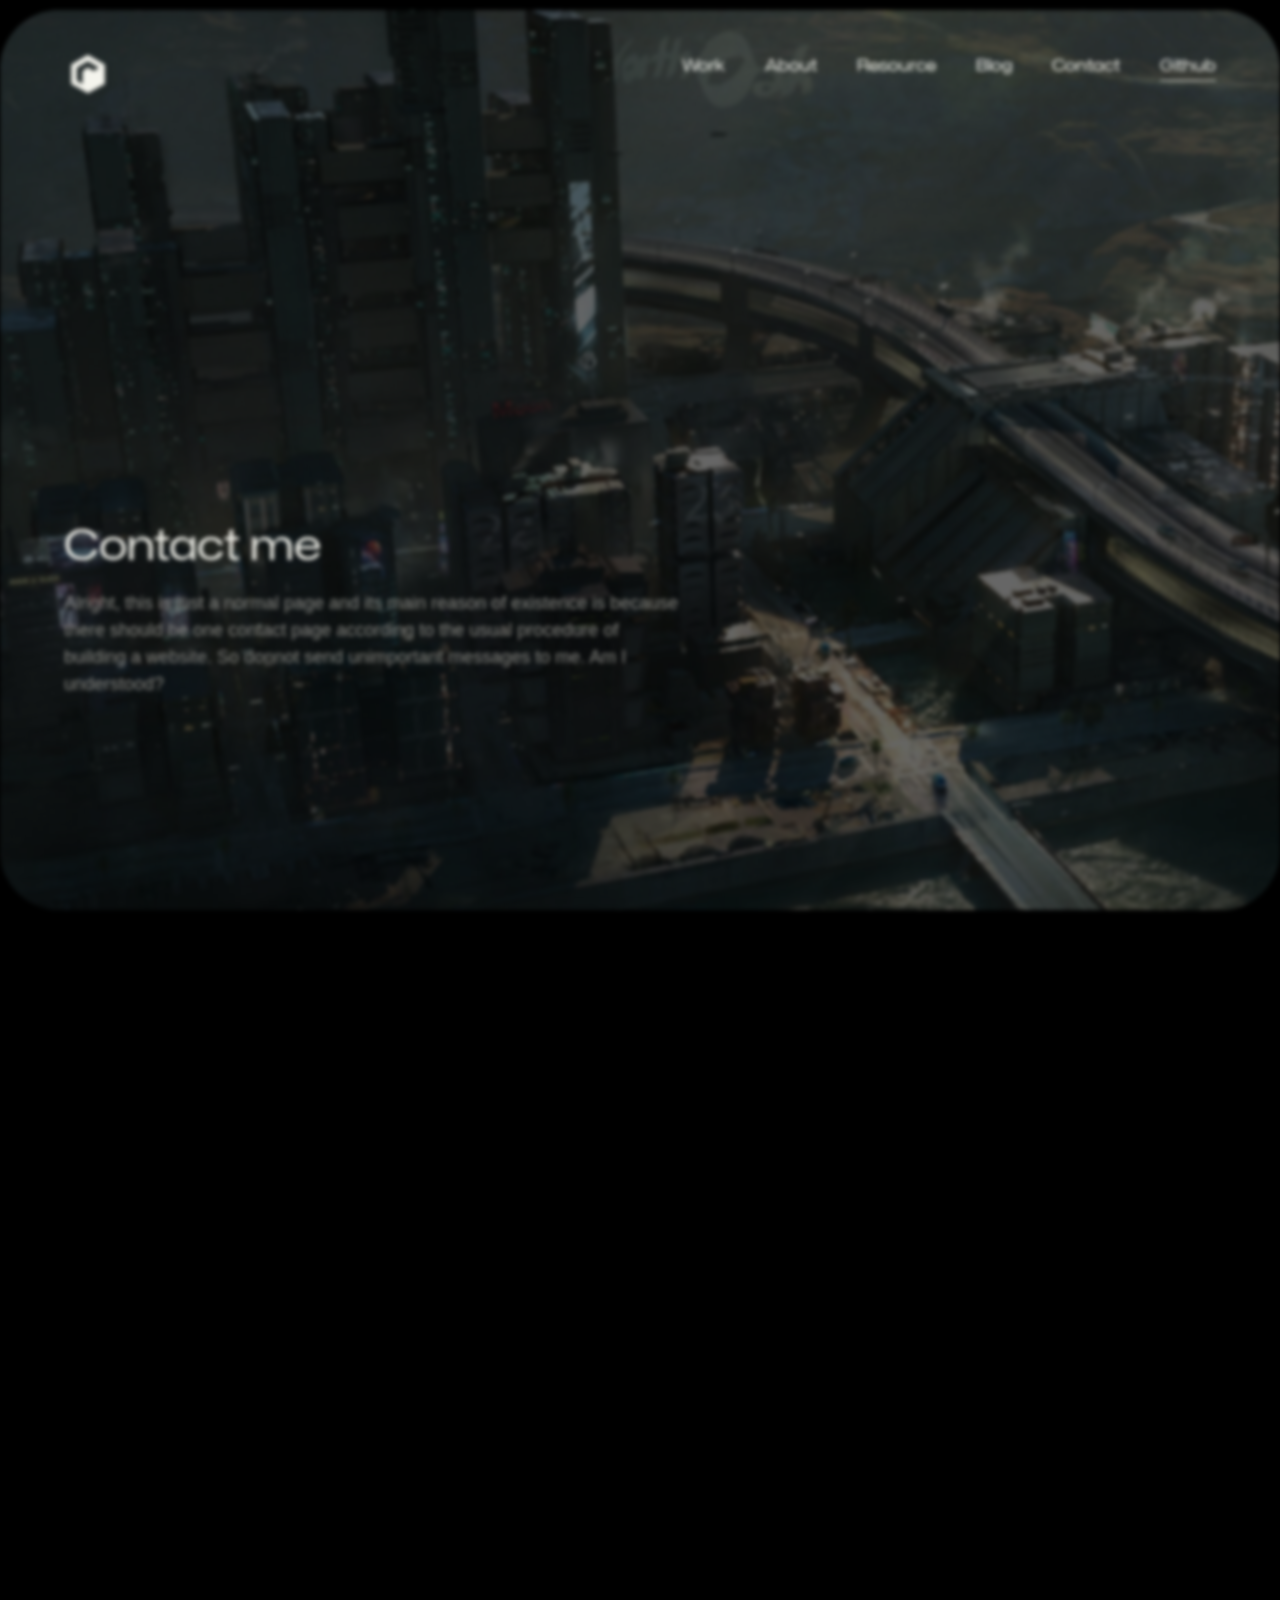
<file: contact.html>
<!DOCTYPE html>
<html lang="en" version="2">

<head>
    <meta http-equiv="Content-Type" content="text/html; charset=UTF-8">
    <title>RazioreG - Contact</title>
    <link rel="canonical" href="">
    <meta name="description" content="">
    <meta name="robots" content="index, follow">
    <meta property="og:title" content="">
    <meta property="og:type" content="A type.">
    <meta property="og:image" content="">
    <meta property="og:url" content="">
    <link rel="icon" href="./img/favicon.svg">
    <meta name="twitter:image" content="">
    <meta name="twitter:title" content="">
    <meta name="twitter:description" content="">
    <meta name="viewport" content="width=device-width">
    <link rel="icon" href="./img/favicon.svg" sizes="any">
    <link rel="icon" href="./img/favicon.svg" type="image/svg+xml">
    <link rel="apple-touch-icon" href="./img/favicon.svg">
    <link rel="manifest" href="">
    <meta name="generator" content="">
    <link rel="sitemap" href="">
    <script src="./assets/main.js" defer=""></script>
    <script defer="" data-domain="rota.agency" src="./assets/script.js"></script>
    <script async="" defer="" src="./assets/prismic.js"></script>
    <link rel="stylesheet" href="./assets/about_slug.css">
    <link rel="stylesheet" href="./assets/about_page.css">
    <style>
        .block__hero[data-astro-cid-gzbz5htt] {
            height: 100vh;
            margin: 0;
            padding: 0
        }
        
        .block__hero[data-astro-cid-gzbz5htt] h1[data-astro-cid-gzbz5htt] {
            max-width: 90%;
            color: var(--secondary);
            transform: translateY(20px);
            opacity: 0;
            transition: 1s all var(--cubic);
            font-size: clamp(var(--h2-mobile), 3.5vw, var(--h2))
        }
        
        .block__hero[data-astro-cid-gzbz5htt] h1[data-astro-cid-gzbz5htt] span[data-astro-cid-gzbz5htt] {
            display: inline-block;
            position: relative
        }
        
        .block__hero[data-astro-cid-gzbz5htt] .container[data-astro-cid-gzbz5htt] {
            z-index: 2
        }
        
        .block__hero[data-astro-cid-gzbz5htt] p[data-astro-cid-gzbz5htt] {
            font-size: 20px;
            opacity: 0
        }
        
        .block__hero[data-astro-cid-gzbz5htt] .button[data-astro-cid-gzbz5htt] {
            opacity: 0
        }
        
        .block__hero[data-astro-cid-gzbz5htt] .row[data-astro-cid-gzbz5htt],
        .block__hero[data-astro-cid-gzbz5htt] .container[data-astro-cid-gzbz5htt] {
            height: inherit;
            position: relative;
            top: -50px
        }
        
        .block__hero[data-astro-cid-gzbz5htt].in-view h1[data-astro-cid-gzbz5htt] {
            opacity: 1;
            transform: translateY(0)
        }
        
        .block__hero[data-astro-cid-gzbz5htt].in-view p[data-astro-cid-gzbz5htt] {
            animation: fadeInUp 1s var(--cubic);
            animation-fill-mode: both;
            animation-delay: .2s
        }
        
        .block__hero[data-astro-cid-gzbz5htt].in-view .button[data-astro-cid-gzbz5htt] {
            animation: fadeInUp 1s var(--cubic);
            animation-fill-mode: both;
            animation-delay: .5s
        }
        
        .block__image-text[data-astro-cid-mknrx3il] {
            overflow: hidden;
            z-index: 2
        }
        
        .block__image-text__image[data-astro-cid-mknrx3il] {
            height: 400px;
            border-radius: 20px;
            overflow: hidden
        }
        
        .block__image-text__image[data-astro-cid-mknrx3il] img[data-astro-cid-mknrx3il] {
            display: block;
            width: 100%;
            height: 100%;
            object-fit: cover;
            border-radius: 20px
        }
        
        .block__text[data-astro-cid-gcbjv2bl] {
            overflow: hidden;
            background: var(--primary)
        }
        
        .block__posts[data-astro-cid-bm5r645g] {
            overflow: hidden;
            background: var(--secondary);
            z-index: 1
        }
        
        .block__posts__grid[data-astro-cid-bm5r645g] {
            display: grid;
            grid-gap: 40px;
            @media only screen and (min-width: 768px) {
                grid-template-columns: repeat(2, 1fr)
            }
            @media only screen and (min-width: 1200px) {
                grid-template-columns: repeat(3, 1fr)
            }
        }
        
        .block__posts[data-astro-cid-bm5r645g] h1[data-astro-cid-bm5r645g],
        .block__posts[data-astro-cid-bm5r645g] h2[data-astro-cid-bm5r645g],
        .block__posts[data-astro-cid-bm5r645g] h3[data-astro-cid-bm5r645g],
        .block__posts[data-astro-cid-bm5r645g] p[data-astro-cid-bm5r645g],
        .block__posts[data-astro-cid-bm5r645g] a[data-astro-cid-bm5r645g] {
            color: var(--primary);
            text-decoration: none
        }
        
        .blog-post__image[data-astro-cid-bm5r645g] {
            aspect-ratio: 16 / 9;
            border-radius: 20px;
            overflow: hidden;
            margin-bottom: 20px;
            border: 2px solid var(--primary)
        }
        
        .blog-post__image[data-astro-cid-bm5r645g] img[data-astro-cid-bm5r645g] {
            object-fit: cover;
            width: 100%;
            height: 100%
        }
        
        .blog-post__content[data-astro-cid-bm5r645g] p[data-astro-cid-bm5r645g] {
            color: var(--text-color);
            margin: 0 0 10px
        }
        
        .blog-post__content[data-astro-cid-bm5r645g] h3[data-astro-cid-bm5r645g] {
            margin: 0 0 10px
        }
    </style>
    <script type="module">typeof window
        < "u"&&window.addEventListener( "scroll",()=>{const e=document.getElementById("header");window.scrollY>100?e.classList.add("sticky"):e.classList.remove("sticky")});
    </script>
</head>

<body class="contact" x-data="{ isActive: false }" :class="{ &#39;body-active&#39;: isActive }"> <iframe src="./assets/iframe.html" style="display: none !important;"></iframe>
    <header id="header" role="banner" class="header header--dark" x-data="{ isActive: false }" data-astro-cid-3ef6ksr2="">
        <div class="container" data-astro-cid-3ef6ksr2="">
            <div class="row row--justified row--middle" data-astro-cid-3ef6ksr2="">
                <div class="column column-m-12" data-astro-cid-3ef6ksr2="">
                    <div class="row row--justified row--middle" data-astro-cid-3ef6ksr2="">
                        <a href="./" class="logo" data-astro-cid-3ef6ksr2=""> <svg width="85" height="28" viewBox="0 0 85 28" fill="none" xmlns="http://www.w3.org/2000/svg" data-astro-cid-3ef6ksr2=""> <path fill-rule="evenodd" clip-rule="evenodd" d="M23.8588 4.80005L40.8 14.4V33.8824L23.8588 43.2001L7.20001 33.8824V14.4L23.8588 4.80005ZM12.847 17.7883L23.8587 11.2942L34.8705 17.7883L29.7882 20.8942L23.8587 17.2236L18.494 20.8942V33.8825L12.847 30.4942V17.7883Z" fill="currentColor" class="stroke" data-astro-cid-3ef6ksr2="" /> </svg>                            </a>
                        <nav :class="{ &#39;mobile-menu-active&#39;: isActive }" data-astro-cid-3ef6ksr2="">
                            <ul data-astro-cid-3ef6ksr2="">
                                <li data-astro-cid-3ef6ksr2=""> <a href="./index.html#work" data-astro-cid-3ef6ksr2="">Work</a> </li>
                                <li data-astro-cid-3ef6ksr2=""> <a href="./about.html" data-astro-cid-3ef6ksr2="">About</a> </li>
                                <li data-astro-cid-3ef6ksr2=""> <a href="./resource.html" data-astro-cid-3ef6ksr2="">Resource</a> </li>
                                <li data-astro-cid-3ef6ksr2=""> <a href="./blog.html" data-astro-cid-3ef6ksr2="">Blog</a> </li>
                                <li data-astro-cid-3ef6ksr2=""> <a href="./contact.html" data-astro-cid-3ef6ksr2="">Contact</a> </li>
                                <li data-astro-cid-3ef6ksr2=""> <a href="https://github.com/razioreg" target="_blank" data-astro-cid-3ef6ksr2="">Github</a> </li>
                            </ul>
                        </nav> <button aria-label="Menu Toggle" class="menu-toggle" :class="{ &#39;active&#39;: isActive }" @click="isActive = !isActive; document.body.classList.toggle(&#39;mobile-menu-active&#39;, isActive)" data-astro-cid-3ef6ksr2=""> <svg aria-hidden="true" fill="none" viewBox="0 0 24 10" data-astro-cid-3ef6ksr2=""> <path d="M0,1 H24" pathLength="1" stroke-dasharray="1 0.5" stroke-width="2" data-astro-cid-3ef6ksr2=""></path> <path d="M0,9 H24" pathLength="1" stroke-dasharray="1 0.5" stroke-width="2" data-astro-cid-3ef6ksr2=""></path> </svg> </button>                        </div>
                </div>
            </div>
        </div>
    </header>
    <main>
        <div style="z-index: 1; position: relative;">
            <section class="block block__hero block__hero--background in-view" data-cursor="-inverse" style="background-image: url(&#39;./img/page-37.jpg&#39;); background-repeat: no-repeat; background-position: center center; background-size: cover;" data-astro-cid-gzbz5htt="">
                <div class="container" data-astro-cid-gzbz5htt="">
                    <div class="row row--bottom" data-astro-cid-gzbz5htt="">
                        <div class="column column-m-12 column-t-7" data-astro-cid-gzbz5htt="">
                            <div class="block__hero__content" data-astro-cid-gzbz5htt="">
                                <div class="oh" data-astro-cid-gzbz5htt="">
                                    <h1 data-astro-cid-gzbz5htt=""><span style="transition-delay: 0s">Contact</span> <span style="transition-delay: 0.05s">me</span></h1>
                                </div>
                                <div data-astro-cid-gzbz5htt="">
                                    <p>Alright, this is just a normal page and its main reason of existence is because there should be one contact page according to the usual procedure of building a website. So donnot send unimportant messages to me. Am
                                        I understood?</p>
                                </div> <a href="https://github.com/razioreg" class="button" data-astro-cid-gzbz5htt="">&nbsp;&nbsp;Github&nbsp;&nbsp;<span data-astro-cid-gzbz5htt=""></span></a> <a href="mailto:enzoraziore@outlook.com" class="button button--simple"
                                    data-astro-cid-gzbz5htt="">Email me</a> </div>
                        </div>
                    </div>
                </div>
                <div class="overlay" data-astro-cid-gzbz5htt=""></div>
            </section>
        </div>
    </main>
    <footer class="footer" role="contentinfo" data-astro-cid-sz7xmlte="">
        <span class="footer__scroll" data-astro-cid-sz7xmlte="">Per Favore</span
  >
  <div class="footer__top" data-astro-cid-sz7xmlte="">
    <div class="footer__top__left" data-astro-cid-sz7xmlte="">
      <img src="./img/eye.svg" alt="" data-astro-cid-sz7xmlte="" />
      <h2 data-astro-cid-sz7xmlte="">
        <span style="transition-delay: 0s">Like</span>
        <span style="transition-delay: 0.05s">what</span>
        <span style="transition-delay: 0.1s">you</span>
        <span style="transition-delay: 0.15000000000000002s">see?</span>
        </h2>
        <p data-astro-cid-sz7xmlte="">
            If you've made it down this far, why not send me an email? If you wish to see something interesting, I’d love to hear from you.
        </p>
        <a class="button" href="./contact.html" data-astro-cid-sz7xmlte="">&nbsp;&nbsp;Contact&nbsp;&nbsp;<span data-astro-cid-sz7xmlte=""></span
      ></a>
        </div>
        <div class="footer__top__right" data-astro-cid-sz7xmlte="">
            <img src="./img/news.svg" alt="" data-astro-cid-sz7xmlte="" />
            <h2 data-astro-cid-sz7xmlte="">
                <span style="transition-delay: 0s">Keep</span>
                <span style="transition-delay: 0.05s">in</span>
                <span style="transition-delay: 0.1s">touch</span>
                <span style="transition-delay: 0.15000000000000002s">!</span>
            </h2>
            <form data-astro-cid-sz7xmlte="" method="get" action="mailto:enzoraziore@outlook.com" enctype="text/plain">
                <input name="subject" type="hidden" value="Subscription For RazioreG" />
                <input type="hidden" name="form-name" value="index footer form" />
                <input name="body" type="text" placeholder="Your Idea..." data-astro-cid-sz7xmlte="" />
                <button class="button" type="submit" data-astro-cid-sz7xmlte="">
                &nbsp;&nbsp;Subscribe&nbsp;&nbsp;<span data-astro-cid-sz7xmlte=""></span>
</button>
            </form>
        </div>
        </div>
        <div class="footer__bottom" data-astro-cid-sz7xmlte="">
            <div class="container" data-astro-cid-sz7xmlte="">
                <div class="row" data-astro-cid-sz7xmlte="">
                    <div class="column column-m-12" data-astro-cid-sz7xmlte="">
                        <div class="row row--justified" data-astro-cid-sz7xmlte="">
                            <div class="footer__bottom__legal" data-astro-cid-sz7xmlte="">
                                <p data-astro-cid-sz7xmlte="">
                                    ©RazioreG 2024. All Rights Reserved.<br data-astro-cid-sz7xmlte="" />RazioreG is relative with
                                    <a href="https://raziore.netlify.app/" data-astro-cid-sz7xmlte="">Raziore</a
        >
        .&nbsp;Inspired by Rōta. Made with ❤️<a href="https://icp.gov.moe/?keyword=20242418" target="_blank">MoeICP No.20242418</a>
                                </p>
                            </div>
                            <!-- <div class="footer__bottom__social">
                        <a href="https://twitter.com" target="_blank" rel="noopener noreferrer">Twitter</a>
                                    <a href="https://facebook.com" target="_blank" rel="noopener noreferrer">Facebook</a>
                                    <a href="https://instagram.com" target="_blank" rel="noopener noreferrer">Instagram</a>
                            </div> -->
                        </div>
                    </div>
                </div>
            </div>
        </div>
    </footer>
    <script src="./contact_files/site.js.下载" type="module" defer=""></script>
</body>

</html>
</file>
<file: assets/about_slug.css>
*:focus {
  outline: 2px solid var(--primary);
}
.accessibility {
  position: relative;
  z-index: 99999999;
  #accessibilityBtn {
    position: fixed;
    width: 60px;
    height: 60px;
    background: var(--primary);
    border: none;
    border-radius: 100px;
    padding: 10px;
    bottom: 30px;
    left: 30px;
    transition: 0.3s var(--cubic);
    &:hover {
      transform: scale(1.1);
    }
    svg {
      width: 24px;
      height: auto;
      path {
        fill: var(--lightest);
      }
    }
  }
}
.accessibility-modal {
  position: fixed;
  left: 30px;
  top: 30px;
  padding: 30px;
  height: calc(100vh - 60px);
  background: var(--lightest);
  box-shadow: 0 0 10px rgba(var(--darkest), 0.2);
  border-radius: 12px;
  max-width: 600px;
  width: 100%;
  #closeBtn {
    position: absolute;
    top: 30px;
    right: 30px;
    background: none;
    width: 40px;
    height: 40px;
    border: none;
    svg {
      width: 30px;
      height: auto;
    }
  }
  .option {
    display: flex;
    width: 100%;
    align-items: flex-start;
    justify-content: space-between;
    border-bottom: 1px solid #ccc;
    padding: 20px 0;
    margin-bottom: 20px;
    &:last-child {
      margin-bottom: 0;
      border-bottom: none;
    }
  }
  .toggle {
    position: relative;
    display: inline-block;
    width: 60px;
    height: 34px;
    margin-right: 20px;
  }
  .toggle input:checked + label .slider {
    background-color: var(--primary);
  }
  input[type="checkbox"]:focus + label {
    outline: 2px solid #000;
  }
  .toggle input:checked + label span {
    color: var(--lightest);
  }
  .toggle label {
    cursor: pointer;
    position: absolute;
    width: 60px;
    height: 30px;
    border-radius: 100px;
    background-color: #ccc;
    border: 1px solid #aaa;
    transition: background-color 0.3s;
    display: flex;
    align-items: center;
  }
  .toggle label .slider {
    position: absolute;
    top: 0;
    left: 0;
    width: 70%;
    height: 100%;
    background-color: #fff;
    border-radius: 34px;
    transition: transform 0.3s;
    display: flex;
    align-items: center;
    justify-content: center;
  }
  .toggle input:checked + label .slider {
    transform: translate(43%);
  }
  .description {
    flex-grow: 1;
    padding-left: 10px;
  }
  .description h2 {
    margin: 0;
  }
  .description p {
    margin: 0.5rem 0 0;
  }
}
.skip-to-content {
  position: absolute;
  top: -80px;
  left: 10px;
  background: #000;
  color: #fff;
  padding: 10px 15px;
  z-index: 99999;
  transition: top 0.2s;
}
.skip-to-content:focus {
  top: 10px;
}
.back-to-top {
  position: fixed;
  bottom: 20px;
  right: 20px;
  width: 40px;
  height: 40px;
  display: none;
  padding: 10px;
  background-color: #007bff;
  color: #fff;
  border: none;
  border-radius: 5px;
  cursor: pointer;
}
.focus-overlay {
  position: fixed;
  inset: 0;
  width: 100%;
  height: 100%;
  z-index: 99999;
  display: none;
  pointer-events: none;
  .adhd-focus & {
    display: block;
  }
  &:before,
  &:after {
    content: "";
    display: block;
    position: fixed;
    left: 0;
    width: 100%;
    background: rgba(var(--darkest), 0.5);
    z-index: 99999;
  }
  &:before {
    top: 0;
    height: var(--beforeHeight, 50%);
  }
  &:after {
    bottom: 0;
    height: var(--afterHeight, 50%);
  }
  .focus-bar {
    position: fixed;
    left: 0;
    width: 100%;
    height: 100px;
    background: transparent;
    z-index: 100000;
    pointer-events: none;
  }
}
.skip-link {
  position: absolute;
  left: -999px;
  background: #000;
  color: #fff;
  padding: 8px;
  z-index: 99999;
  &:focus {
    left: 10px;
    top: 10px;
  }
}
.visually-hidden {
  position: absolute;
  width: 1px;
  height: 1px;
  margin: -1px;
  padding: 0;
  overflow: hidden;
  clip: rect(0, 0, 0, 0);
  border: 0;
}
.animated {
  animation-duration: 1s;
  animation-fill-mode: both;
  animation-timing-function: cubic-bezier(0.645, 0.045, 0.355, 1);
  visibility: visible;
}
.delay {
  animation-delay: 0.5s;
}
@keyframes ham-top {
  50% {
    transform: translate3d(0, 8px, 0) rotate(0);
  }
  to {
    transform: translate3d(0, 8px, 0) rotate(45deg);
  }
}
@keyframes ham-middle {
  50% {
    transform: translate3d(-11px, 0, 0);
  }
  to {
    transform: translateZ(0) rotate(-45deg);
  }
}
@keyframes ham-bottom {
  30% {
    transform: translate(15px, 5px) scaleX(50);
  }
  to {
    opacity: 0;
  }
}
@keyframes fadeIn {
  0% {
    opacity: 0;
  }
  to {
    opacity: 1;
  }
}
.fadeIn {
  animation-name: fadeIn;
}
@keyframes fadeInDown {
  0% {
    opacity: 0;
    transform: translate3d(0, -5%, 0);
  }
  to {
    opacity: 1;
    transform: none;
  }
}
.fadeInDown {
  animation-name: fadeInDown;
}
@keyframes fadeInLeft {
  0% {
    opacity: 0;
    transform: translate3d(-5%, 0, 0);
  }
  to {
    opacity: 1;
    transform: none;
  }
}
.fadeInLeft {
  animation-name: fadeInLeft;
}
@keyframes fadeInRight {
  0% {
    opacity: 0;
    transform: translate3d(5%, 0, 0);
  }
  to {
    opacity: 1;
    transform: none;
  }
}
.fadeInRight {
  animation-name: fadeInRight;
}
@keyframes fadeInUp {
  0% {
    opacity: 0;
    transform: translate3d(0, 5%, 0);
  }
  to {
    opacity: 1;
    transform: none;
  }
}
.fadeInUp {
  animation-name: fadeInUp;
}
@keyframes fadeOut {
  0% {
    opacity: 1;
    transform: scale(1);
  }
  to {
    opacity: 0;
    transform: scale(0.9);
  }
}
.fadeOut {
  animation-name: fadeOut;
}
@keyframes slideInDown {
  0% {
    transform: translateY(-100%);
    visibility: visible;
  }
  to {
    transform: translateY(0);
  }
}
.slideInDown {
  animation-name: slideInDown;
}
@keyframes slideInLeft {
  0% {
    transform: translate(-125%);
    visibility: visible;
  }
  to {
    transform: translate(0);
  }
}
.slideInLeft {
  animation-name: slideInLeft;
}
@keyframes slideInRight {
  0% {
    transform: translate(100%);
    visibility: visible;
  }
  to {
    transform: translate(0);
  }
}
.slideInRight {
  animation-name: slideInRight;
}
.slideInUp {
  animation-name: slideInUp;
}
@keyframes slideInUp {
  0% {
    transform: translateY(100%);
    visibility: visible;
  }
  to {
    transform: translateY(0);
  }
}
@keyframes slideOutDown {
  0% {
    transform: translateY(0);
    visibility: visible;
  }
  to {
    transform: translateY(-100%);
    visibility: hidden;
  }
}
.slideOutDown {
  animation-name: slideOutDown;
}
@keyframes slideOutLeft {
  0% {
    transform: translate(0);
    visibility: visible;
  }
  to {
    transform: translate(-100%);
    visibility: hidden;
  }
}
.slideOutLeft {
  animation-name: slideOutLeft;
}
@keyframes slideOutRight {
  0% {
    transform: translate(0);
    visibility: visible;
  }
  to {
    transform: translate(100%);
    visibility: hidden;
  }
}
.slideOutRight {
  animation-name: slideOutRight;
}
.slideOutUp {
  animation-name: slideOutUp;
}
@keyframes slideOutUp {
  0% {
    transform: translateY(0);
    visibility: visible;
  }
  to {
    transform: translateY(100%);
    visibility: hidden;
  }
}
.enter-start {
  animation: fadeIn 0.3s forwards;
}
.leave-end {
  animation: fadeOut 0.3s forwards;
}
.transition {
  transition-property: all;
}
.ease-out {
  transition-timing-function: ease-out;
}
.duration-300 {
  transition-duration: 0.3s;
}
.opacity-0 {
  opacity: 0;
}
.opacity-100 {
  opacity: 1;
}
.ease-in-out {
  animation-timing-function: cubic-bezier(0.645, 0.045, 0.355, 1);
}
.ease-in {
  animation-timing-function: cubic-bezier(0.55, 0.085, 0.68, 0.53);
}
.ease-out {
  animation-timing-function: cubic-bezier(0.645, 0.045, 0.355, 1);
}
.duration-100 {
  animation-duration: 0.1s;
}
.duration-200 {
  animation-duration: 0.2s;
}
.duration-300 {
  animation-duration: 0.3s;
}
.duration-400 {
  animation-duration: 0.4s;
}
.duration-500 {
  animation-duration: 0.5s;
}
.duration-600 {
  animation-duration: 0.6s;
}
.duration-700 {
  animation-duration: 0.7s;
}
.duration-800 {
  animation-duration: 0.8s;
}
.duration-900 {
  animation-duration: 0.9s;
}
.duration-1000 {
  animation-duration: 1s;
}
*,
*:before,
*:after {
  box-sizing: inherit;
}
[id] {
  scroll-margin-top: 2em;
}
html {
  display: block !important;
  box-sizing: border-box;
  font-size: 62.5%;
  font-smoothing: antialiased;
  -webkit-font-smoothing: antialiased;
  -moz-osx-font-smoothing: antialiased;
  text-rendering: optimizeLegibility;
  scroll-behavior: smooth;
}
body {
  line-height: var(--baseline);
  font-size: var(--global-font-size);
  color: var(--text-color);
  font-family: var(--global-font-family);
  font-weight: var(--global-weight-normal);
  overflow-x: clip;
}
body.mobile-menu-active {
  max-height: 100vh;
}
body.disable-animations * {
  animation-duration: 0.01ms !important;
  animation-iteration-count: 1 !important;
  transition-duration: 0.01ms !important;
  scroll-behavior: auto !important;
}
.offcanvas {
  width: 100%;
  height: calc(100vh - 50px);
  position: fixed;
  top: 50px;
  right: 0;
  display: flex;
  align-items: center;
  background: var(--light-grey);
  transition: all 0.6s 0s var(--cubic);
  z-index: 100;
}
.overlay {
  display: block;
  position: absolute;
  background: rgba(var(--darkest), 0.8);
  inset: 0;
  width: 100%;
  height: 100%;
  z-index: 1;
}
.embed {
  position: relative;
  padding-bottom: 56.25%;
  height: 0;
  overflow: hidden;
  max-width: 100%;
}
.embed iframe,
.embed object,
.embed video,
.embed embed {
  position: absolute;
  top: 0;
  left: 0;
  width: 100%;
  height: 100%;
}
.modal-overlay {
  position: fixed;
  inset: 0;
  background: #000c;
  display: flex;
  justify-content: center;
  align-items: center;
}
.modal-content {
  background: #fff;
  padding: 20px;
  max-width: 500px;
  max-height: 90vh;
  overflow-y: auto;
}
.no-scroll {
  overflow: hidden;
}
.hidden-until-loaded {
  display: none;
}
.post__content a {
  color: var(--primary);
}
.container {
  position: relative;
  width: 100%;
  max-width: 100%;
  margin: 0 auto;
}
.container--wide {
  max-width: calc(var(--global-width) * 1.2);
  margin: 0 auto;
}
.container--narrow {
  max-width: calc(var(--global-width) / 1.2);
  width: 100%;
  margin: 0 auto;
}
.container--thin {
  max-width: calc(var(--global-width) / 1.5);
  width: 100%;
  margin: 0 auto;
}
.container--blog {
  max-width: 820px;
  width: 90%;
  margin: 0 auto;
}
.flex {
  display: flex;
}
.grid {
  display: grid;
}
.row {
  position: relative;
  display: flex;
  margin: 0 auto;
  flex-wrap: wrap;
  @media only screen and (min-width: 768px) {
    flex-wrap: nowrap;
  }
}
.row--collapse > .column {
  padding-left: 0 !important;
  padding-right: 0 !important;
}
.row--nowrap {
  flex-wrap: nowrap;
}
.row--center {
  justify-content: center;
}
.row--justified {
  justify-content: space-between;
}
.row--spaced {
  justify-content: space-around;
}
.row--start {
  justify-content: flex-start;
}
.row--end {
  justify-content: flex-end;
}
.row--middle {
  align-items: center;
}
.row--bottom {
  align-items: flex-end;
}
.row--top {
  align-items: flex-start;
}
ul.row {
  list-style: none;
  padding: 0;
  margin: 0;
}
.column {
  margin: 0;
  min-width: 0;
  flex-grow: 0;
  flex-basis: auto;
  width: 100%;
  padding-left: calc(var(--global-padding));
  padding-right: calc(var(--global-padding));
}
.column-m-1 {
  max-width: 8.33%;
}
.column-m-2 {
  max-width: 16.66%;
}
.column-m-3 {
  max-width: 25%;
}
.column-m-4 {
  max-width: 33.33%;
}
.column-m-5 {
  max-width: 41.66%;
}
.column-m-6 {
  max-width: 50%;
}
.column-m-7 {
  max-width: 58.33%;
}
.column-m-8 {
  max-width: 66.66%;
}
.column-m-9 {
  max-width: 75%;
}
.column-m-10 {
  max-width: 83.33%;
}
.column-m-11 {
  max-width: 91.66%;
}
.column-m-12 {
  max-width: 100%;
}
@media screen and (min-width: 768px) {
  .column-t-1 {
    max-width: 8.33%;
  }
  .column-t-2 {
    max-width: 16.66%;
  }
  .column-t-3 {
    max-width: 25%;
  }
  .column-t-4 {
    max-width: 33.33%;
  }
  .column-t-5 {
    max-width: 41.66%;
  }
  .column-t-6 {
    max-width: 50%;
  }
  .column-t-7 {
    max-width: 58.33%;
  }
  .column-t-8 {
    max-width: 66.66%;
  }
  .column-t-9 {
    max-width: 75%;
  }
  .column-t-10 {
    max-width: 83.33%;
  }
  .column-t-11 {
    max-width: 91.66%;
  }
  .column-t-12 {
    max-width: 100%;
  }
}
@media screen and (min-width: 1200px) {
  .column-d-1 {
    max-width: 8.33%;
  }
  .column-d-2 {
    max-width: 16.66%;
  }
  .column-d-3 {
    max-width: 25%;
  }
  .column-d-4 {
    max-width: 33.33%;
  }
  .column-d-5 {
    max-width: 41.66%;
  }
  .column-d-6 {
    max-width: 50%;
  }
  .column-d-7 {
    max-width: 58.33%;
  }
  .column-d-8 {
    max-width: 66.66%;
  }
  .column-d-9 {
    max-width: 75%;
  }
  .column-d-10 {
    max-width: 83.33%;
  }
  .column-d-11 {
    max-width: 91.66%;
  }
  .column-d-12 {
    max-width: 100%;
  }
}
.column-m-order-1 {
  order: 1;
}
.column-m-order-2 {
  order: 2;
}
@media screen and (min-width: 768px) {
  .column-t-order-1 {
    order: 1;
  }
  .column-t-order-2 {
    order: 2;
  }
}
@media screen and (min-width: 1200px) {
  .column-d-order-1 {
    order: 1;
  }
  .column-d-order-2 {
    order: 2;
  }
} /*! normalize.css v8.0.0 | MIT License | github.com/necolas/normalize.css */
html {
  line-height: 1.15;
  -webkit-text-size-adjust: 100%;
}
body {
  margin: 0;
}
h1 {
  font-size: 2em;
  margin: 0.67em 0;
}
hr {
  box-sizing: content-box;
  height: 0;
  overflow: visible;
}
pre {
  font-family: monospace, monospace;
  font-size: 1em;
}
a {
  background-color: transparent;
}
abbr[title] {
  border-bottom: none;
  text-decoration: underline;
  text-decoration: underline dotted;
}
b,
strong {
  font-weight: bolder;
}
code,
kbd,
samp {
  font-family: monospace, monospace;
  font-size: 1em;
}
small {
  font-size: 80%;
}
sub,
sup {
  font-size: 75%;
  line-height: 0;
  position: relative;
  vertical-align: baseline;
}
sub {
  bottom: -0.25em;
}
sup {
  top: -0.5em;
}
img {
  border-style: none;
}
button,
input,
optgroup,
select,
textarea {
  font-family: inherit;
  font-size: 100%;
  line-height: 1.15;
  margin: 0;
}
button,
input {
  overflow: visible;
}
button,
select {
  text-transform: none;
}
button,
[type="button"],
[type="reset"],
[type="submit"] {
  -webkit-appearance: button;
}
button::-moz-focus-inner,
[type="button"]::-moz-focus-inner,
[type="reset"]::-moz-focus-inner,
[type="submit"]::-moz-focus-inner {
  border-style: none;
  padding: 0;
}
button:-moz-focusring,
[type="button"]:-moz-focusring,
[type="reset"]:-moz-focusring,
[type="submit"]:-moz-focusring {
  outline: 1px dotted ButtonText;
}
fieldset {
  padding: 0.35em 0.75em 0.625em;
}
legend {
  box-sizing: border-box;
  color: inherit;
  display: table;
  max-width: 100%;
  padding: 0;
  white-space: normal;
}
progress {
  vertical-align: baseline;
}
textarea {
  overflow: auto;
}
[type="checkbox"],
[type="radio"] {
  box-sizing: border-box;
  padding: 0;
}
[type="number"]::-webkit-inner-spin-button,
[type="number"]::-webkit-outer-spin-button {
  height: auto;
}
[type="search"] {
  -webkit-appearance: textfield;
  outline-offset: -2px;
}
[type="search"]::-webkit-search-decoration {
  -webkit-appearance: none;
}
::-webkit-file-upload-button {
  -webkit-appearance: button;
  font: inherit;
}
details {
  display: block;
}
summary {
  display: list-item;
}
template {
  display: none;
}
[hidden] {
  display: none;
}
h1,
h2,
h3,
h4,
h5,
h6 {
  font-family: var(--header-font-family) !important;
  line-height: var(--header-line-height);
  font-weight: var(--header-font-weight);
  margin-bottom: var(--margin-bottom);
  margin-top: 0;
  color: var(--secondary);
}
h5,
h6 {
  margin-bottom: 1rem;
}
h1 {
  font-size: clamp(var(--h1-mobile), 4vw, var(--h1));
}
h2 {
  font-size: clamp(var(--h2-mobile), 3.5vw, var(--h2));
}
.block h1 span,
.block h2 span {
  display: inline-block;
  opacity: 0;
  transform: translateY(20px);
  filter: blur(5px);
  transition: 1s var(--cubic);
}
.block.in-view h1 span,
.block.in-view h2 span {
  opacity: 1;
  transform: translateY(0);
  filter: blur(0);
}
h3 {
  font-size: clamp(var(--h3-mobile), 3vw, var(--h3));
}
h4 {
  font-size: clamp(var(--h4-mobile), 2.5vw, var(--h4));
}
h5 {
  font-size: clamp(var(--h5-mobile), 2vw, var());
}
h6 {
  font-size: clamp(var(--h6-mobile), 2vw, var(--h6));
}
p {
  font-family: var(--global-font-family);
  font-weight: var(--global-weight-normal);
  line-height: var(--baseline);
  margin-top: 0;
  font-size: var(--global-font-size);
  color: var(--text-color);
  margin-bottom: var(--margin-bottom);
}
strong {
  color: var(--darkest);
}
p.emphasis {
  color: var(--lightest);
}
a {
  line-height: inherit;
  color: var(--secondary);
  transition: 0.6s var(--cubic);
  &:hover {
    color: darken(var(--secondary), 10%);
  }
}
a.external {
  font-family: var(--header-font-family);
  text-decoration: none;
}
a.external:after {
  display: inline-block;
  content: url(../../images/external-link.svg);
  margin-left: 0.5rem;
}
.block-heading {
  font-family: var(--global-font-family);
  font-weight: 700;
  text-align: center;
  margin-bottom: 7.5rem;
}
blockquote {
  position: relative;
  margin: 0 0 4rem;
  padding: 1rem 4rem;
  border-left: 8px solid var(--primary);
  font-size: 2.8rem;
}
blockquote:before {
  position: absolute;
  top: -3rem;
  left: 1rem;
  content: "“";
  font-family: georgia, serif;
  font-weight: 700;
  color: #f5f5f5;
  font-size: 15rem;
  z-index: 0;
}
blockquote p {
  font-size: 2.4rem !important;
  font-weight: 700;
  color: var(--text-color);
  line-height: 3rem;
  position: relative;
  z-index: 1;
}
cite {
  display: block;
  font-size: var(--cite-font-size);
  color: var(--cite-color);
}
cite:before {
  content: var(--cite-pseudo-content);
}
abbr {
  border-bottom: var(--abbr-underline);
  color: var(--darkest);
  cursor: help;
}
strong {
  font-weight: 700;
}
figure {
  margin: 0;
}
hr {
  max-width: 100%;
  height: 0;
  margin: var(--global-margin);
  border-top: 0;
  border-right: 0;
  border-bottom: 1px solid var(--light-grey);
  border-left: 0;
}
.button {
  position: relative;
  display: inline-flex;
  margin-top: 20px;
  margin-bottom: var(--margin-bottom);
  margin-right: 20px;
  border: 1px solid var(--secondary);
  color: var(--lightest);
  line-height: 1.7;
  font-weight: 400;
  padding: var(--button-padding);
  border-radius: 100px;
  font-size: 16px;
  font-family: var(--header-font-family);
  transition: 0.6s var(--cubic);
  text-decoration: none;
  align-items: center;
  cursor: pointer;
  z-index: 1;
  overflow: hidden;
}
.button span {
  position: relative;
  width: 30px;
  height: 30px;
  display: flex;
  align-items: center;
  justify-content: center;
  margin-left: 10px;
}
.button span:before {
  content: "";
  display: block;
  width: 30px;
  height: 30px;
  position: absolute;
  top: 0;
  left: 0;
  background: var(--secondary);
  border-radius: 50%;
  transition: 0.3s var(--cubic);
  z-index: -1;
}
.button span:after {
  content: "";
  display: block;
  position: absolute;
  width: 5px;
  height: 8px;
  background: url(../img/arrow-dark.svg) no-repeat center center / 100%;
  z-index: 1;
}
.button:hover {
  color: var(--primary);
}
.button:hover span:before {
  top: 50%;
  left: 75%;
  transform: translate(-50%, -75%) scale(10);
  border-radius: 50%;
}
.button--dark {
  border: 1px solid var(--primary);
  color: var(--primary);
}
.button--dark:hover {
  color: var(--secondary);
}
.button--dark span:before {
  background: var(--primary);
}
.button--dark span:after {
  background: url(../img/arrow.svg) no-repeat center center / 100%;
}
.button:last-child {
  margin-right: 0;
}
.button--simple {
  background: transparent;
  color: var(--secondary);
  border: none;
  font-weight: 400;
  letter-spacing: 0.5px;
}
.button--simple:hover {
  color: var(--secondary);
}
.button--simple:before {
  display: none;
}
.button--simple:after {
  background: url(../img/arrow.svg) no-repeat center center / 100%;
}
.button--dark--simple {
  color: var(--primary);
}
button {
  background: transparent;
}
[type="color"],
[type="date"],
[type="datetime-local"],
[type="datetime"],
[type="email"],
[type="month"],
[type="number"],
[type="password"],
[type="search"],
[type="tel"],
[type="text"],
[type="time"],
[type="url"],
[type="week"],
select {
  height: var(--input-height);
  width: 100%;
  background: none;
  border: 1px solid var(--medium-grey);
  font-weight: 300;
  border-radius: 8px;
  padding: 1rem;
  margin-bottom: 20px;
}
[type="color"]:hover,
[type="date"]:hover,
[type="datetime-local"]:hover,
[type="datetime"]:hover,
[type="email"]:hover,
[type="month"]:hover,
[type="number"]:hover,
[type="password"]:hover,
[type="search"]:hover,
[type="tel"]:hover,
[type="text"]:hover,
[type="time"]:hover,
[type="url"]:hover,
[type="week"]:hover,
select:hover {
  border-color: darken(var(--input-border-color), 20%);
}
[type="color"]:focus,
[type="date"]:focus,
[type="datetime-local"]:focus,
[type="datetime"]:focus,
[type="email"]:focus,
[type="month"]:focus,
[type="number"]:focus,
[type="password"]:focus,
[type="search"]:focus,
[type="tel"]:focus,
[type="text"]:focus,
[type="time"]:focus,
[type="url"]:focus,
[type="week"]:focus,
select:focus {
  border-color: var(--input-focus-border-color);
  color: var(--input-focus-color);
  outline: none;
}
textarea {
  width: 100%;
  font-weight: 300;
  padding: 1rem;
  border: 1px solid var(--medium-grey);
}
form {
  max-width: 90%;
}
table {
  margin-bottom: 30px;
}
thead {
  background: var(--table-header-background);
}
thead tr th,
thead tr td {
  padding: var(--table-header-padding);
  font-weight: var(--table-header-weight);
  color: var(--lightest);
  text-align: left;
  font-weight: 400;
  font-family: var(--header-font-family);
}
tbody {
  background: var(--table-body-background);
}
tbody th,
tbody td {
  padding: var(--table-body-padding);
  font-weight: var(--table-body-weight);
  color: var(--text-color);
}
tfoot {
  background: var(--table-footer-background);
}
tfoot th,
tfoot td {
  padding: var(--table-footer-padding);
  font-weight: var(--table-footer-weight);
}
table:not(.no-stripe) tr {
  @if var(--table-striped) == even {
    &:nth-child(even) {
      border-bottom: 0;
      background-color: var(--table-striped-background);
    }
  } @else if var(--table-striped) == odd {
    &:nth-child(odd) {
      background-color: var(--table-striped-background);
    }
  }
}
ul,
ol,
dl {
  margin-bottom: var(--list-margin-bottom);
  list-style-position: var(--list-style-position);
  line-height: var(--list-lineheight);
}
li {
  margin-bottom: 5px;
  color: var(--text-color);
  font-weight: 400;
}
ul {
  margin-left: var(--list-side-margin);
  list-style-type: var(--list-style-type);
}
ol {
  position: relative;
  margin-left: var(--list-side-margin);
  counter-reset: counter;
  list-style: none;
}
ol li {
  counter-increment: counter;
  margin-bottom: 1rem;
}
ol li:before {
  position: absolute;
  left: 1rem;
  display: inline-block;
  content: counter(counter) ".";
  color: var(--primary);
  font-size: 16px;
  font-weight: 700;
}
ul ul,
ol ol {
  margin-left: var(--list-nested-side-margin);
  margin-bottom: 0;
}
dl {
  margin-bottom: var(--defnlist-margin-bottom);
}
dl dt {
  margin-bottom: var(--defnlist-term-margin-bottom);
  font-weight: var(--defnlist-term-weight);
}
@font-face {
  font-family: Mona Regular;
  src: url(MonaSansExpanded-Regular.woff2) format("woff2");
  font-weight: 400;
  font-style: normal;
  font-display: swap;
}
@font-face {
  font-family: Mona Extra Light;
  src: url(MonaSansExpanded-ExtraLight.woff2) format("woff2");
  font-weight: 400;
  font-style: normal;
  font-display: swap;
}
:root {
  --global-width: 95vw;
  --global-font-family: "HelveticaNeue-Light", "Helvetica Neue Light",
    "Helvetica Neue", Helvetica, Arial, "Lucida Grande", sans-serif;
  --global-font-size: 18px;
  --text-color: #888883;
  --global-margin: 3rem;
  --global-padding: 5vw;
  --global-left: 1rem;
  --global-weight-normal: 300;
  --global-weight-bold: 700;
  --image-path: "../../images/";
}
:root {
  --primary: #121212;
  --secondary: #f4f4ed;
  --light-grey: #f2f2f2;
  --medium-grey: #ccc;
  --dark-grey: #aeaeae;
  --dark: #4a4a4a;
  --darker: #2a2a2a;
  --darkest: #000000;
  --light: #eaeaea;
  --lighter: #f2f2f2;
  --lightest: #ffffff;
  --primary-contrast: #13387c;
  --secondary-contrast: #121826;
}
:root {
  --baseline: 1.5;
  --scale: 1.614;
  --h1: 56px;
  --h1-mobile: 32px;
  --h2: 42px;
  --h2-mobile: 24px;
  --h3: 24px;
  --h3-mobile: 20px;
  --h4: 20px;
  --h4-mobile: 18px;
  --h5: 20px;
  --h5-mobile: 16px;
  --h6: 1.2rem;
  --h6-mobile: 1.2rem;
  --header-font-family: "Mona Regular", "HelveticaNeue-Light",
    "Helvetica Neue Light", "Helvetica Neue", Helvetica, Arial, "Lucida Grande",
    sans-serif;
  --scroll-font-family: "Mona Extra Light", "HelveticaNeue-Light",
    "Helvetica Neue Light", "Helvetica Neue", Helvetica, Arial, "Lucida Grande",
    sans-serif;
  --header-line-height: 1.2;
  --header-bottom-margin: 30px;
  --header-font-weight: normal;
  --paragraph-line-height: 1.6;
  --margin-bottom: 2rem;
  --paragraph-margin-bottom: 1.2rem;
  --list-lineheight: var(--paragraph-line-height);
  --list-margin-bottom: var(--paragraph-margin-bottom);
  --list-style-type: disc;
  --list-style-position: outside;
  --list-side-margin: 1.25rem;
  --list-nested-side-margin: 1.25rem;
  --defnlist-margin-bottom: 1rem;
  --defnlist-term-weight: var(--global-weight-bold);
  --defnlist-term-margin-bottom: 0.3rem;
  --blockquote-color: var(--dark-grey);
  --blockquote-padding: 9px 20px 0 19px;
  --blockquote-border: 1px solid var(--medium-grey);
  --cite-font-size: 13px;
  --cite-color: var(--dark-grey);
  --cite-pseudo-content: "— ";
  --abbr-underline: 1px dotted var(--dark);
  --button-padding: 1rem 2rem;
}
:root {
  --block-padding-small: 40px 0;
  --block-padding: 80px 0;
  --block-margin-bottom-small: 40px;
  --block-margin-bottom: 80px;
}
:root {
  --input-height: 50px;
  --input-border-color: var(--light-grey);
  --input-focus-color: var(--secondary);
  --input-focus-border-color: var(--primary);
}
:root {
  --table-striped: even;
  --table-striped-background: var(--light-grey);
  --table-header-background: #000;
  --table-header-padding: 1rem;
  --table-header-weight: var(--global-weight-bold);
  --table-body-background: #ffffff;
  --table-body-padding: 1rem;
  --table-body-weight: var(--global-weight-normal);
  --table-footer-background: #eeeeee;
  --table-footer-padding: 1rem;
  --table-footer-weight: var(--global-weight-normal);
}
:root {
  --global-radius: 60px;
  --global-radius-small: 30px;
  --global-rounded: 1000px;
}
:root {
  --cubic: cubic-bezier(0.645, 0.045, 0.355, 1);
}
html {
  font-family: system-ui, sans-serif;
  padding: 10px 0;
  margin: 0 auto;
  height: 100%;
  background: #000;
  background-size: 224px;
  overflow-x: clip;
  scroll-behavior: smooth;
}
body {
  filter: blur(2px);
  animation: removeBlur 1s ease-out forwards;
  animation-delay: 0.1s;
}
body.mobile-menu-active {
  overflow: hidden;
  height: 100%;
}
@keyframes removeBlur {
  0% {
    filter: blur(2px);
  }
  to {
    filter: blur(0);
  }
}
code {
  font-family: Menlo, Monaco, Lucida Console, Liberation Mono, DejaVu Sans Mono,
    Bitstream Vera Sans Mono, Courier New, monospace;
}
.block {
  position: relative;
  background: var(--primary);
  border-radius: var(--global-radius-small);
  overflow: hidden;
  padding: var(--block-padding-small);
  @media only screen and (min-width: 1200px) {
    padding: var(--block-padding);
    border-radius: var(--global-radius);
    margin-top: -100px;
    padding-top: 200px;
  }
}
.block__bg--light {
  background: var(--secondary);
}
.block__bg--light h1,
.block__bg--light h2,
.block__bg--light h3,
.block__bg--light h4,
.block__bg--light h5,
.block__bg--light h6,
.block__bg--light p,
.block__bg--light a,
.block__bg--light li {
  color: var(--primary);
}
.hide-mobile {
  display: none;
  @media only screen and (min-width: 768px) {
    display: block;
  }
}
.oh {
  overflow: hidden;
}
.overlay {
  position: absolute;
  top: 0;
  left: 0;
  width: 100%;
  height: 100%;
  background: #0009;
  z-index: 1;
}
.overlay--light {
  background: #fff6;
}
.mf-cursor:before {
  background: var(--primary);
}
.blog .block__hero {
  height: 400px !important;
}
.blog .block__hero .container,
.blog .block__hero .container .row {
  top: unset !important;
}
[data-astro-cid-3ef6ksr2][role="banner"] {
  position: absolute;
  width: 100%;
  padding: 4rem 0;
  z-index: 10;
}
.header[data-astro-cid-3ef6ksr2].sticky {
  position: sticky;
  top: 0;
  background: #f6f6f280 0% 0% no-repeat padding-box;
  @include backdrop(blur(20px));
  width: 100%;
  margin: 0 auto;
  border-radius: 0 0 30px 30px;
  backdrop-filter: blur(4px);
  @media only screen and (min-width: 1200px) {
    border-radius: 0 0 60px 60px;
  }
}
.logo[data-astro-cid-3ef6ksr2] svg[data-astro-cid-3ef6ksr2] {
  overflow: visible;
}
.logo[data-astro-cid-3ef6ksr2]
  svg[data-astro-cid-3ef6ksr2]
  path[data-astro-cid-3ef6ksr2] {
  transition: filter 0.6s var(--cubic);
}
.logo[data-astro-cid-3ef6ksr2]:hover
  svg[data-astro-cid-3ef6ksr2]
  path[data-astro-cid-3ef6ksr2].blur {
  filter: blur(4px);
}
nav[data-astro-cid-3ef6ksr2].mobile-menu-active ul[data-astro-cid-3ef6ksr2] {
  position: fixed;
  display: flex;
  flex-direction: column;
  align-items: center;
  justify-content: center;
  inset: 10px 0 0;
  width: 100vw;
  height: calc(100vh - 10px);
  background: #0c0c0c80 0% 0% no-repeat padding-box;
  backdrop-filter: blur(20px);
  -webkit-backdrop-filter: blur(20px);
  z-index: -1;
  border-radius: var(--global-radius-small);
}
nav[data-astro-cid-3ef6ksr2].mobile-menu-active
  ul[data-astro-cid-3ef6ksr2]
  li[data-astro-cid-3ef6ksr2] {
  text-align: center;
  margin: 10px 0;
}
nav[data-astro-cid-3ef6ksr2].mobile-menu-active
  ul[data-astro-cid-3ef6ksr2]
  li[data-astro-cid-3ef6ksr2]
  a[data-astro-cid-3ef6ksr2] {
  font-size: 30px;
}
nav[data-astro-cid-3ef6ksr2] ul[data-astro-cid-3ef6ksr2] {
  list-style: none;
  padding: 0;
  margin: 0;
  display: none;
  @media only screen and (min-width: 768px) {
    display: flex;
  }
}
nav[data-astro-cid-3ef6ksr2]
  ul[data-astro-cid-3ef6ksr2]
  li[data-astro-cid-3ef6ksr2] {
  margin-right: 20px;
  transition: filter 0.6s var(--cubic);
  @media only screen and (min-width: 1200px) {
    margin-right: 40px;
  }
}
nav[data-astro-cid-3ef6ksr2]
  ul[data-astro-cid-3ef6ksr2]
  li[data-astro-cid-3ef6ksr2]:last-child {
  margin-right: 0;
}
nav[data-astro-cid-3ef6ksr2]
  ul[data-astro-cid-3ef6ksr2]
  li[data-astro-cid-3ef6ksr2]:last-child
  a[data-astro-cid-3ef6ksr2] {
  border-bottom: 1px solid var(--primary);
  margin-bottom: 5px;
  padding-bottom: 5px;
}
nav[data-astro-cid-3ef6ksr2]
  ul[data-astro-cid-3ef6ksr2]:has(li:hover)
  li[data-astro-cid-3ef6ksr2]:not(:hover) {
  filter: blur(2px);
}
nav[data-astro-cid-3ef6ksr2]
  ul[data-astro-cid-3ef6ksr2]
  li[data-astro-cid-3ef6ksr2]
  a[data-astro-cid-3ef6ksr2] {
  text-decoration: none;
  color: var(--darkest);
  font-size: 16px;
  font-family: var(--header-font-family);
  filter: none !important;
}
.header--dark[data-astro-cid-3ef6ksr2].sticky {
  background: #0c0c0c80 0% 0% no-repeat padding-box;
  @include backdrop(blur(20px));
}
.header--dark[data-astro-cid-3ef6ksr2]
  nav[data-astro-cid-3ef6ksr2]
  ul[data-astro-cid-3ef6ksr2]
  li[data-astro-cid-3ef6ksr2]:last-child
  a[data-astro-cid-3ef6ksr2] {
  border-bottom: 1px solid var(--secondary);
}
.header--dark[data-astro-cid-3ef6ksr2]
  nav[data-astro-cid-3ef6ksr2]
  ul[data-astro-cid-3ef6ksr2]
  li[data-astro-cid-3ef6ksr2]
  a[data-astro-cid-3ef6ksr2] {
  color: var(--secondary);
}
.header--dark[data-astro-cid-3ef6ksr2]
  svg[data-astro-cid-3ef6ksr2]
  path[data-astro-cid-3ef6ksr2] {
  fill: var(--secondary);
}
.header--dark[data-astro-cid-3ef6ksr2]
  svg[data-astro-cid-3ef6ksr2]
  path[data-astro-cid-3ef6ksr2]#stroke {
  fill: none;
  stroke: var(--secondary);
}
.header--light[data-astro-cid-3ef6ksr2]
  nav[data-astro-cid-3ef6ksr2].mobile-menu-active
  ul[data-astro-cid-3ef6ksr2] {
  background: #eeefe580 0% 0% no-repeat padding-box;
}
.header--light[data-astro-cid-3ef6ksr2]
  nav[data-astro-cid-3ef6ksr2]
  ul[data-astro-cid-3ef6ksr2]
  li[data-astro-cid-3ef6ksr2]
  a[data-astro-cid-3ef6ksr2] {
  color: var(--primary);
}
.header--light[data-astro-cid-3ef6ksr2]
  svg[data-astro-cid-3ef6ksr2]
  path[data-astro-cid-3ef6ksr2] {
  fill: var(--primary);
}
.header--light[data-astro-cid-3ef6ksr2]
  svg[data-astro-cid-3ef6ksr2]
  path[data-astro-cid-3ef6ksr2]#stroke {
  fill: none;
  stroke: var(--primary);
}
.menu-toggle[data-astro-cid-3ef6ksr2] {
  border: none;
  background: var(--primary);
  display: flex;
  border-radius: 100px;
  width: 50px;
  height: 50px;
  padding: 15px;
  align-items: center;
  cursor: pointer;
  @media only screen and (min-width: 768px) {
    display: none;
  }
}
.menu-toggle[data-astro-cid-3ef6ksr2] svg[data-astro-cid-3ef6ksr2] {
  width: 100%;
  height: 100%;
}
.menu-toggle[data-astro-cid-3ef6ksr2]
  svg[data-astro-cid-3ef6ksr2]
  path[data-astro-cid-3ef6ksr2] {
  stroke: var(--lightest);
  transition: 1s var(--cubic);
}
.menu-toggle[data-astro-cid-3ef6ksr2].active
  svg[data-astro-cid-3ef6ksr2]
  path[data-astro-cid-3ef6ksr2]:nth-child(1) {
  transform: translateY(4px);
}
.menu-toggle[data-astro-cid-3ef6ksr2].active
  svg[data-astro-cid-3ef6ksr2]
  path[data-astro-cid-3ef6ksr2]:nth-child(2) {
  transform: translateY(-4px);
}
.header--dark[data-astro-cid-3ef6ksr2] .menu-toggle[data-astro-cid-3ef6ksr2] {
  background: var(--secondary);
}
.header--dark[data-astro-cid-3ef6ksr2]
  .menu-toggle[data-astro-cid-3ef6ksr2]
  svg[data-astro-cid-3ef6ksr2]
  path[data-astro-cid-3ef6ksr2] {
  stroke: var(--darkest);
}
.header--light[data-astro-cid-3ef6ksr2] .menu-toggle[data-astro-cid-3ef6ksr2] {
  background: var(--primary);
}
.header--light[data-astro-cid-3ef6ksr2]
  .menu-toggle[data-astro-cid-3ef6ksr2]
  svg[data-astro-cid-3ef6ksr2]
  path[data-astro-cid-3ef6ksr2] {
  stroke: var(--secondary);
}
[data-astro-cid-sz7xmlte][role="contentinfo"] {
  background: var(--darkest);
  width: 100%;
  @media only screen and (min-width: 1200px) {
    position: sticky;
    bottom: 0;
    left: 0;
  }
}
[data-astro-cid-sz7xmlte][role="contentinfo"] h2[data-astro-cid-sz7xmlte] {
  font-size: 36px;
}
[data-astro-cid-sz7xmlte][role="contentinfo"] img[data-astro-cid-sz7xmlte] {
  display: block;
  margin-bottom: 30px;
}
.footer__scroll[data-astro-cid-sz7xmlte] {
  position: relative;
  display: flex;
  justify-content: center;
  width: 100%;
  text-align: center;
  font-size: 13vw;
  top: 4rem;
  left: 0;
  right: 0;
  margin: 0 auto;
  letter-spacing: 2px;
  font-family: var(--scroll-font-family);
  white-space: nowrap;
  color: var(--secondary);
  z-index: 1;
}
.footer__top[data-astro-cid-sz7xmlte] {
  display: grid;
  margin-top: 4rem;
  justify-content: space-between;
  border-top: 1px solid rgba(255, 255, 255, 0.1);
  border-bottom: 1px solid rgba(255, 255, 255, 0.1);
  @media only screen and (min-width: 1200px) {
    grid-template-columns: 1fr 1fr;
  }
}
.footer__top__left[data-astro-cid-sz7xmlte],
.footer__top__right[data-astro-cid-sz7xmlte] {
  padding: 5vw;
}
.footer__top__left[data-astro-cid-sz7xmlte] {
  border-right: 1px solid rgba(255, 255, 255, 0.1);
}
.footer__bottom[data-astro-cid-sz7xmlte] {
  padding: 40px 0;
}
.footer__bottom[data-astro-cid-sz7xmlte] p[data-astro-cid-sz7xmlte] {
  margin: 0;
  font-size: 14px;
}
</file>
<file: assets/about_page.css>
.block__hero[data-astro-cid-e7a3tnr5] {
  background: var(--secondary) url(../img/hero-bg.png) no-repeat center center /
    cover;
  height: 100vh;
  margin: 0;
  padding: 0;
}
.block__hero--simple[data-astro-cid-e7a3tnr5] {
  height: 500px;
}
.block__hero[data-astro-cid-e7a3tnr5] h1[data-astro-cid-e7a3tnr5] {
  max-width: 90%;
  color: var(--primary);
}
.block__hero[data-astro-cid-e7a3tnr5] p[data-astro-cid-e7a3tnr5] {
  font-size: 20px;
  opacity: 0;
}
.block__hero[data-astro-cid-e7a3tnr5] .button[data-astro-cid-e7a3tnr5] {
  opacity: 0;
}
.block__hero[data-astro-cid-e7a3tnr5] .row[data-astro-cid-e7a3tnr5],
.block__hero[data-astro-cid-e7a3tnr5] .container[data-astro-cid-e7a3tnr5] {
  height: inherit;
  position: relative;
  top: -50px;
}
.block__hero__scroll[data-astro-cid-e7a3tnr5] {
  position: absolute;
  top: 40px;
  left: 0;
  right: 0;
  text-align: center;
  font-size: 16rem;
  font-family: var(--scroll-font-family);
  white-space: nowrap;
  padding: 1rem;
  color: #0000001a;
  animation: marquee 30s linear infinite;
  z-index: 1;
}
.block__hero__image[data-astro-cid-e7a3tnr5] {
  max-width: 100%;
}
.block__hero__image[data-astro-cid-e7a3tnr5] img[data-astro-cid-e7a3tnr5] {
  width: 100%;
  height: auto;
  object-fit: cover;
  border-radius: 30px;
}
@keyframes marquee {
  0% {
    transform: translate(100%);
  }
  80% {
    transform: translate(-250%);
  }
  to {
    transform: translate(-250%);
  }
}
.block__hero[data-astro-cid-e7a3tnr5].in-view p[data-astro-cid-e7a3tnr5] {
  animation: fadeInUp 1s var(--cubic);
  animation-fill-mode: both;
  animation-delay: 0.2s;
}
.block__hero[data-astro-cid-e7a3tnr5].in-view .button[data-astro-cid-e7a3tnr5] {
  animation: fadeInUp 1s var(--cubic);
  animation-fill-mode: both;
  animation-delay: 0.5s;
}
.block__background-image[data-astro-cid-pier3gh5] {
  min-height: 80vh;
  overflow: hidden;
}
.block__background-image[data-astro-cid-pier3gh5]
  .container[data-astro-cid-pier3gh5],
.block__background-image[data-astro-cid-pier3gh5]
  .row[data-astro-cid-pier3gh5] {
  min-height: 80vh;
  position: relative;
  z-index: 2;
}
.block__background-image__content[data-astro-cid-pier3gh5] {
  opacity: 0;
  transform: translateY(20px);
}
.block__background-image[data-astro-cid-pier3gh5].in-view
  .block__background-image__content[data-astro-cid-pier3gh5] {
  opacity: 1;
  transform: translateY(0);
  transition: 1s all var(--cubic);
}
.cursor-pointer[data-astro-cid-z6gx6xcw] {
  cursor: pointer;
}
.faq-item[data-astro-cid-z6gx6xcw] {
  border-bottom: 1px solid var(--primary);
  padding: 10px 0;
  margin-bottom: 10px;
}
.faq-item[data-astro-cid-z6gx6xcw] h4[data-astro-cid-z6gx6xcw] {
  display: flex;
  justify-content: space-between;
  font-size: 20px;
  margin-bottom: 10px;
}
.faq-item[data-astro-cid-z6gx6xcw]
  h4[data-astro-cid-z6gx6xcw]
  svg[data-astro-cid-z6gx6xcw] {
  width: 20px;
}
.faq-item[data-astro-cid-z6gx6xcw]
  h4[data-astro-cid-z6gx6xcw].active
  svg[data-astro-cid-z6gx6xcw] {
  transform: rotate(180deg);
}
.faq-item[data-astro-cid-z6gx6xcw] p[data-astro-cid-z6gx6xcw] {
  font-size: 16px;
  margin: 0;
}
.block__faqs[data-astro-cid-i6ubutx3] {
  z-index: 1;
}
.block__faqs__intro[data-astro-cid-i6ubutx3] {
  margin: 0 0 40px;
}
.link-card__image[data-astro-cid-dohjnao5] {
  margin-bottom: 20px;
  width: 48px;
  height: 48px;
}
.link-card__image[data-astro-cid-dohjnao5] img[data-astro-cid-dohjnao5] {
  width: 100%;
  height: 100%;
  object-fit: contain;
}
.link-card__content[data-astro-cid-dohjnao5] h3[data-astro-cid-dohjnao5] {
  margin-bottom: 10px;
}
.link-card__content[data-astro-cid-dohjnao5] p[data-astro-cid-dohjnao5] {
  font-size: 16px;
}
.link-card[data-astro-cid-dohjnao5] {
  opacity: 0;
  filter: blur(4px);
  transition: 1s all var(--cubic);
}
.link-card[data-astro-cid-dohjnao5] a[data-astro-cid-dohjnao5] {
  text-decoration: none;
}
.link-card[data-astro-cid-dohjnao5]:nth-child(1) {
  transition-delay: 0.1s;
}
.link-card[data-astro-cid-dohjnao5]:nth-child(2) {
  transition-delay: 0.2s;
}
.link-card[data-astro-cid-dohjnao5]:nth-child(3) {
  transition-delay: 0.3s;
}
.link-card[data-astro-cid-dohjnao5]:nth-child(4) {
  transition-delay: 0.4s;
}
.link-card[data-astro-cid-dohjnao5]:nth-child(5) {
  transition-delay: 0.5s;
}
.link-card[data-astro-cid-dohjnao5]:nth-child(6) {
  transition-delay: 0.6s;
}
.link-card[data-astro-cid-dohjnao5].in-view {
  opacity: 1;
  filter: blur(0);
}
.block__cards[data-astro-cid-xqy7qu26] {
  z-index: 4;
}
.block__cards__intro[data-astro-cid-xqy7qu26] {
  margin: 0 0 40px;
  @media only screen and (min-width: 1200px) {
    max-width: 40%;
  }
}
.card-grid[data-astro-cid-xqy7qu26] {
  display: grid;
  grid-template-columns: repeat(1, 1fr);
  grid-gap: 80px;
  margin: 0;
  padding: 0;
  list-style: none;
  @media only screen and (min-width: 1200px) {
    grid-template-columns: repeat(3, 1fr);
  }
}
.work-item[data-astro-cid-zmauy3r6] {
  padding: 5vw;
  border-right: 1px solid rgba(255, 255, 255, 0.1);
  border-bottom: 1px solid rgba(255, 255, 255, 0.1);
}
.work-item[data-astro-cid-zmauy3r6]:nth-child(2n) {
  border-right: none;
}
.work-item__image[data-astro-cid-zmauy3r6] {
  display: block;
  max-width: 100%;
  margin-bottom: 20px;
}
.work-item__image[data-astro-cid-zmauy3r6] img[data-astro-cid-zmauy3r6] {
  width: 100%;
}
.work-item__content[data-astro-cid-zmauy3r6] h3[data-astro-cid-zmauy3r6] {
  margin-bottom: 10px;
}
.work-item__content[data-astro-cid-zmauy3r6] p[data-astro-cid-zmauy3r6] {
  font-size: 14px;
}
.work-item__content[data-astro-cid-zmauy3r6] a[data-astro-cid-zmauy3r6] {
  margin: 0;
}
.work-item__content[data-astro-cid-zmauy3r6] a[data-astro-cid-zmauy3r6]:hover {
  text-decoration: underline;
  color: var(--secondary);
}
.block__work[data-astro-cid-mul2rw5i] {
  padding-bottom: 0;
}
.block__work__intro[data-astro-cid-mul2rw5i] {
  @media only screen and (min-width: 1200px) {
    max-width: 40%;
  }
}
.work-grid[data-astro-cid-mul2rw5i] {
  display: grid;
  margin-top: 4rem;
  justify-content: space-between;
  border-top: 1px solid rgba(255, 255, 255, 0.1);
  @media only screen and (min-width: 1200px) {
    grid-template-columns: 1fr 1fr;
  }
}
</file>
